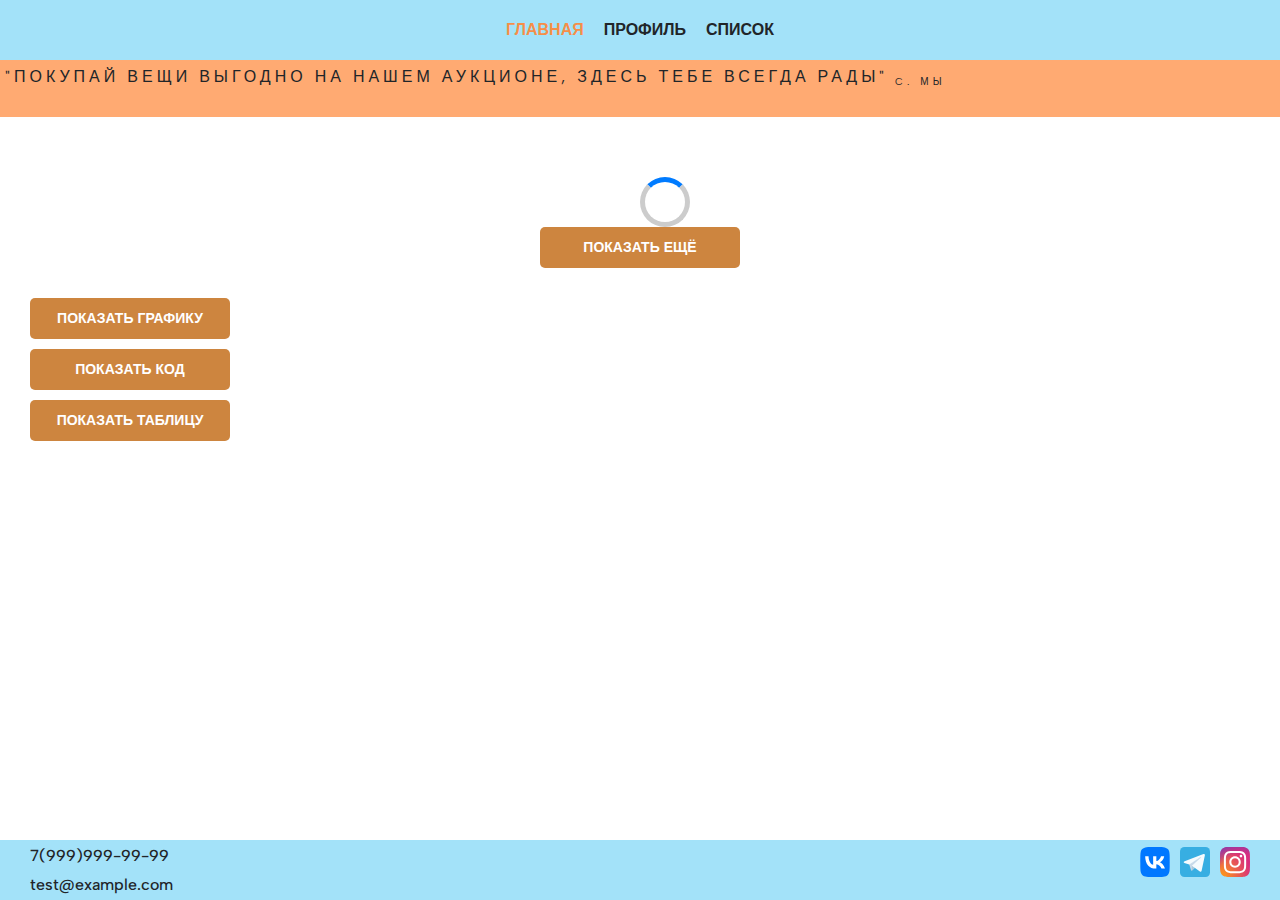
<file: index.html>
<!DOCTYPE html>
<html lang="ru">
	<head>
		<meta charset="UTF-8" />
		<meta name="viewport" content="width=device-width, initial-scale=1.0" />
		<link rel="preconnect" href="https://fonts.googleapis.com" />
		<link rel="preconnect" href="https://fonts.gstatic.com" crossorigin />
		<link
			href="https://fonts.googleapis.com/css2?family=Albert+Sans:ital,wght@0,100..900;1,100..900&display=swap"
			rel="stylesheet"
		/>
		<link href="https://cdn.jsdelivr.net/npm/bootstrap@5.3.3/dist/css/bootstrap.min.css" rel="stylesheet" integrity="sha384-QWTKZyjpPEjISv5WaRU9OFeRpok6YctnYmDr5pNlyT2bRjXh0JMhjY6hW+ALEwIH" crossorigin="anonymous">
		<link rel="stylesheet" href="./styles/global.css" />
		<title>Аукцион</title>
	</head>
	<body>
		<header class="header">
			<nav class="header__menu header__menu_pages">
				<li class="header__menu_item" id="home">
					<a href="index.html">Главная</a>
				</li>
				<li class="header__menu_item" id="profile">
					<a href="profile.html">Профиль</a>
				</li>
				<li class="header__menu_item" id="toBuy">
					<a href="toBuy.html">Список</a>
				</li>
			</nav>
		</header>
		<main class="main">
			<section class="main__running_line">
				<p class="message">
					"Покупай вещи выгодно на нашем аукционе, здесь тебе всегда рады"<sub> c. мы</sub>
				</p>
			</section>

			<section class="catalog">
				<div class="loader"></div>
				<ul class="main__catalog" id="catalog"></ul>
				<button class="main__button" id="more">Показать ещё</button>
			</section>

			<section class="main__additional">

				<button class="main__button" id="ascii">Показать Графику</button>

<pre class="main__ascii">
.-------------------------------------------------------.
|   _____                                           _   |
|  (  _  )                         _               ( )  |
|  | (_) |  ___ ___     _ _  ____ (_)  ___     __  | |  |
|  |  _  |/' _ ` _ `\ /'_` )(_  ,)| |/' _ `\ /'_ `\| |  |
|  | | | || ( ) ( ) |( (_| | /'/_ | || ( ) |( (_) || |  |
|  (_) (_)(_) (_) (_)`\__,_)(____)(_)(_) (_)`\__  |(_)  |
|                                           ( )_) |(_)  |
|                                            \___/'     |
'-------------------------------------------------------'
</pre>

				<button class="main__button" id="code">Показать код</button>

				<pre class="main__code">
                <code>
    Структура карточки
    &lt;li class="main__catalog_item"&gt;
        &lt;img src="" alt="" class="item__image" /&gt;
        &lt;h3&gt; class="item__title"&gt;&lt;/h3&gt;
        &lt;p&gt; class="item__price"&gt;&lt;/p&gt;
        &lt;button&gt; class="item__button"&gt;Добавить&lt;/button&gt;
    &lt;/li&gt;
                </code>
            </pre>

				<button class="main__button" id="table">Показать таблицу</button>
				<table class="main__table">
						<tr>
							<th>Первый</th>
							<th>Второй</th>
							<th>Третий</th>
						</tr>
						<tr>
							<td>1</td>
							<td>2</td>
							<td>3</td>
						</tr>
						<tr>
							<td>4</td>
							<td>5</td>
							<td>6</td>
						</tr>
						<tr>
							<td>7</td>
							<td>8</td>
							<td>9</td>
						</tr>
						<tr>
							<td>10</td>
							<td>11</td>
							<td>12</td>
						</tr>
						<tr>
							<td>13</td>
							<td>14</td>
							<td>15</td>
						</tr>
						<tr>
							<td>16</td>
							<td>17</td>
							<td>18</td>
						</tr>
						<tr>
							<td>19</td>
							<td>20</td>
							<td>21</td>
						</tr>
						<tr>
							<td>22</td>
							<td>23</td>
							<td>24</td>
						</tr>
						<tr>
							<td>25</td>
							<td>26</td>
							<td>27</td>
						</tr>
						<tr>
							<td>28</td>
							<td>29</td>
							<td>30</td>
						</tr>
					</tbody>
				</table>
			</section>
		</main>
		<footer class="footer">
			<div class="footer__contacts">
				<a class="footer__contacts_phone" href="tel:+7(999)999-99-99">7(999)999-99-99</a>
				<a class="footer__contacts_email" href="mailto:test@example.com">test@example.com</a>
			</div>

			<p class="load_time"></p>

			<ul class="footer__social" id="contact">
				<li class="footer__social_item">
					<a href="https://vk.com" class="footer__social_item">
						<img src="./images/VK Logo.svg" alt="vk" class="social_item__image" />
					</a>
				</li>
				<li class="footer__social_item">
					<a href="https://t.me" class="footer__social_item">
						<img src="./images/telegram-svgrepo-com.svg" alt="tg" class="social_item__image" />
					</a>
				</li>
				<li class="footer__social_item">
					<a href="https://instagram.com" class="footer__social_item">
						<img
							src="./images/instagram-2-1-logo-svgrepo-com.svg"
							alt="inst"
							class="social_item__image"
						/>
					</a>
				</li>
			</ul>
		</footer>
		<div class="modal" id="modal" tabindex="-1">
			<div class="modal-dialog modal-dialog-centered">
				<div class="modal-content">
					<div class="modal-header">
						<h5 class="modal-title">Подтверждение добавления</h5>
						<button type="button" class="btn-close" data-bs-dismiss="modal" aria-label="Закрыть"></button>
					</div>
					<div class="modal-body">
						Вы действительно хотите добавить этот продукт?
					</div>
					<div class="modal-footer">
						<button type="button" class="btn btn-secondary" data-bs-dismiss="modal">Отмена</button>
						<button type="button" class="btn btn-primary" data-bs-dismiss="modal">Подтвердить</button>
					</div>
				</div>
			</div>
		</div>
	</body>
	<script src="./scripts/script.js" type="module"></script>
	<script src="https://cdn.jsdelivr.net/npm/bootstrap@5.3.3/dist/js/bootstrap.bundle.min.js" integrity="sha384-YvpcrYf0tY3lHB60NNkmXc5s9fDVZLESaAA55NDzOxhy9GkcIdslK1eN7N6jIeHz" crossorigin="anonymous"></script>
</html>
</file>
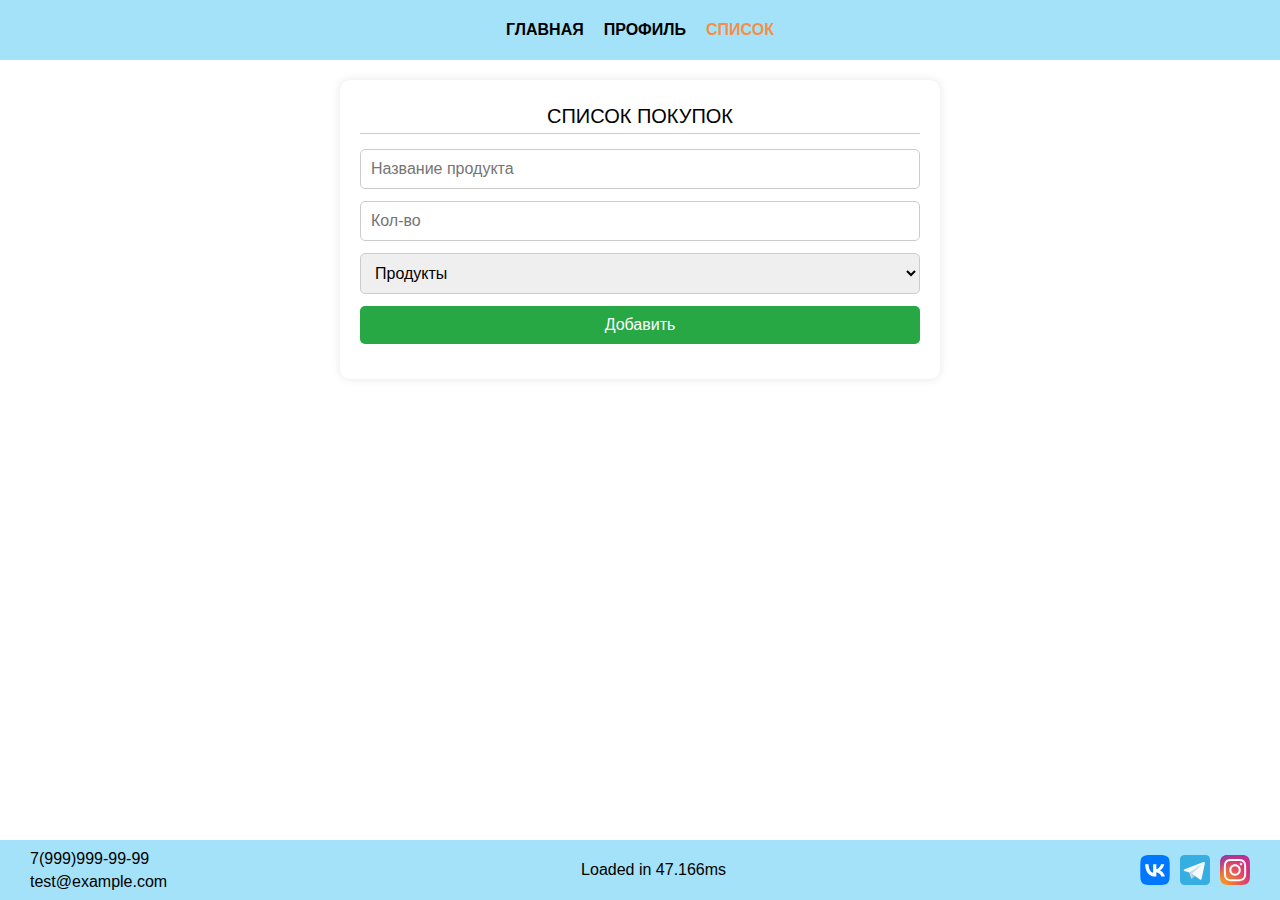
<file: toBuy.html>
<!DOCTYPE html>
<html lang="ru">
	<head>
		<meta charset="UTF-8" />
		<meta name="viewport" content="width=device-width, initial-scale=1.0" />
		<title>Список покупок</title>
		<link rel="stylesheet" href="/styles/global.css" />
	</head>
	<body>
		<header class="header">
			<nav class="header__menu header__menu_pages">
				<li class="header__menu_item" id="home">
					<a href="index.html">Главная</a>
				</li>
				<li class="header__menu_item" id="profile">
					<a href="profile.html">Профиль</a>
				</li>
				<li class="header__menu_item" id="toBuy">
					<a href="toBuy.html">Список</a>
				</li>
			</nav>
		</header>
		<main class="main__tobuy">
			<div class="container">
				<h2 class="title">Список покупок</h2>
				<form class="shopping_form">
					<input type="text" class="input name-input" maxlength="20" placeholder="Название продукта" required />
					<input type="number" class="input quantity-input" placeholder="Кол-во" min="1" required />
					<select class="select category-select">
						<option value="Продукты" data-color="green">Продукты</option>
						<option value="Одежда" data-color="orange">Одежда</option>
						<option value="Техника" data-color="blue">Техника</option>
						<option value="Гигиена" data-color="red">Гигиена</option>
						<option value="Игрушки" data-color="purple">Игрушки</option>
					</select>
					<button type="submit" class="button add-button">Добавить</button>
				</form>

				<ul class="shopping_list"></ul>
			</div>
		</main>
		<footer class="footer">
			<div class="footer__contacts">
				<a class="footer__contacts_phone" href="tel:+7(999)999-99-99">7(999)999-99-99</a>
				<a class="footer__contacts_email" href="mailto:test@example.com">test@example.com</a>
			</div>

			<p class="load_time"></p>

			<ul class="footer__social" id="contact">
				<li class="footer__social_item">
					<a href="https://vk.com" class="footer__social_item">
						<img src="./images/VK Logo.svg" alt="vk" class="social_item__image" />
					</a>
				</li>
				<li class="footer__social_item">
					<a href="https://t.me" class="footer__social_item">
						<img src="./images/telegram-svgrepo-com.svg" alt="tg" class="social_item__image" />
					</a>
				</li>
				<li class="footer__social_item">
					<a href="https://instagram.com" class="footer__social_item">
						<img src="./images/instagram-2-1-logo-svgrepo-com.svg" alt="inst" class="social_item__image" />
					</a>
				</li>
			</ul>
		</footer>
		<script src="./scripts/tobuy.js" type="module"></script>
	</body>
</html>
</file>
<file: styles/global.css>
@import url(./header.css);
@import url(./main.css);
@import url(./footer.css);
@import url(./profile.css);
@import url(./tobuy.css);

* {
	box-sizing: border-box;
	margin: 0;
	padding: 0;
	font-family: Albert Sans, sans-serif;
	font-size: 16px;
}

body {
	margin: auto;
	inline-size: calc(1440px, 100vw);
}

ul,
nav {
	list-style: none;
}

a {
	color: inherit;
	text-decoration: none;
}

::-webkit-scrollbar {
	display: none;
}
</file>
